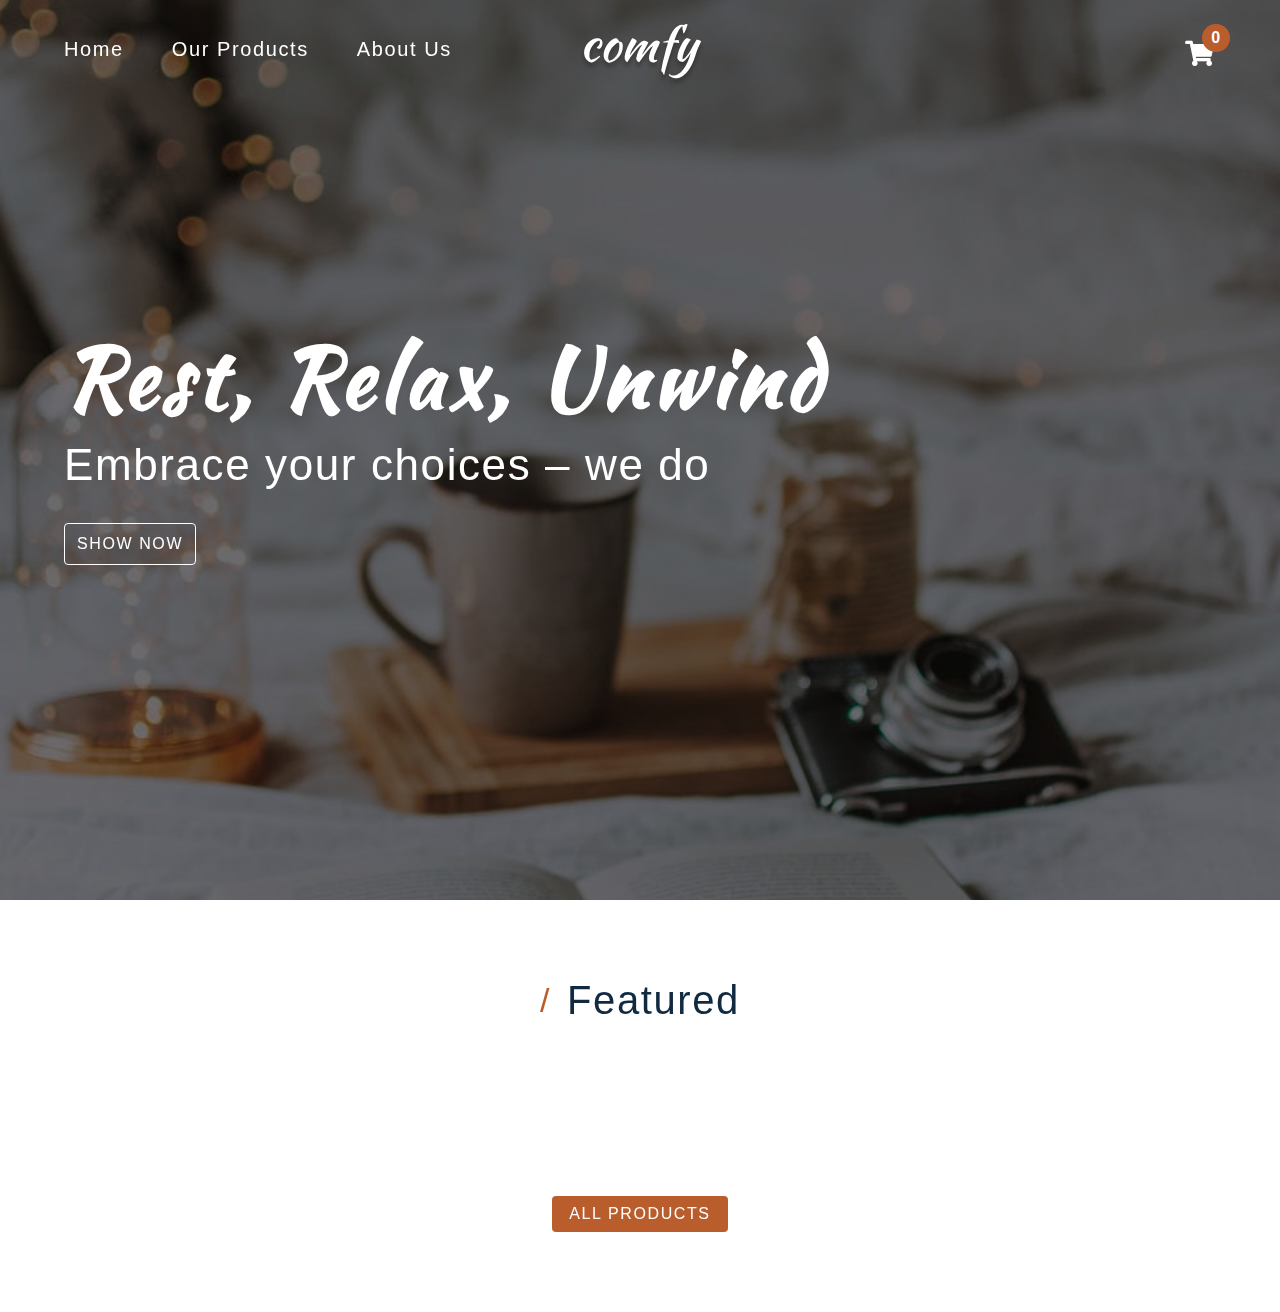
<file: index.html>
<!DOCTYPE html>
<html lang="en">
	<head>
		<meta charset="UTF-8" />
		<meta name="viewport" content="width=device-width, initial-scale=1.0" />
		<link rel="stylesheet" href="https://cdnjs.cloudflare.com/ajax/libs/font-awesome/5.14.0/css/all.min.css" />
		<link rel="stylesheet" href="styles.css" />
		<title>Home | Comfy</title>
	</head>
	<body>
		<!-- Navbar: -->
		<nav class="navbar">
			<div class="nav-center">
				<div>
					<button class="toggle-nav"><i class="fas fa-bars"></i></button>
					<ul class="nav-links">
						<li><a href="index.html" class="nav-link">Home</a></li>
						<li><a href="products.html" class="nav-link">Our products</a></li>
						<li><a href="about.html" class="nav-link">About us</a></li>
					</ul>
				</div>
				<!-- logo -->
				<img src="./images/logo-white.svg" alt="Comfy Store logo" class="nav-logo" />
				<!-- cart icon -->
				<div class="toggle-container">
					<button class="toggle-cart"><i class="fas fa-shopping-cart"></i></button>
					<span class="cart-item-count">0</span>
				</div>
			</div>
		</nav>
		<!-- Hero: -->
		<section class="hero">
			<div class="hero-container">
				<h1 class="text-slanted">rest, relax, unwind</h1>
				<h3>Embrace your choices ‒ we do</h3>
				<a href="products.html" class="hero-btn">show now</a>
			</div>
		</section>
		<!-- Sidebar: -->
		<div class="sidebar-overlay">
			<aside class="sidebar">
				<button class="sidebar-close"><i class="fas fa-times"></i></button>
				<ul class="sidebar-links">
					<li>
						<a href="index.html" class="sidebar-link"><i class="fas fa-home fa-fw"></i>Home</a>
					</li>
					<li>
						<a href="products.html" class="sidebar-link"><i class="fas fa-couch fa-fw"></i>Our products</a>
					</li>
					<li>
						<a href="about.html" class="sidebar-link"><i class="fas fa-book fa-fw"></i>About us</a>
					</li>
				</ul>
			</aside>
		</div>
		<!-- Cart: -->
		<div class="cart-overlay">
			<aside class="cart">
				<button class="cart-close"><i class="fas fa-times"></i></button>
				<header>
					<h3 class="text-slanted">your bag</h3>
				</header>
				<div class="cart-items">
					<!-- Dynamic content -->
				</div>
				<footer>
					<h3 class="cart-total text-slanted">total: $12.99</h3>
					<button class="cart-checkout btn">checkout</button>
				</footer>
			</aside>
		</div>

		<!-- Featured products: -->
		<section class="section featured">
			<div class="title">
				<h2><span>/</span>Featured</h2>
				<div class="featured-center section-center">
					<h2 class="section-loading">Loading...</h2>
					<!-- single product: -->
					<!-- <article class="product">
						<div class="product-container">
							<img src="./images/main-bcg.png" alt="Product image" class="product-img img" />
							<div class="product-icons">
								<a href="product.html?id=1" class="product-icon"><i class="fas fa-search"></i></a>
								<button class="product-cart-btn product-icon" data-id="1"><i class="fas fa-shopping-cart"></i></button>
							</div>
						</div>
						<footer>
							<p class="product-name">product name</p>
							<h4 class="product-price">$9.99</h4>
						</footer>
					</article> -->
				</div>
				<a href="products.html" class="btn">all products</a>
			</div>
		</section>

		<script type="module" src="index.js"></script>
	</body>
</html>
</file>
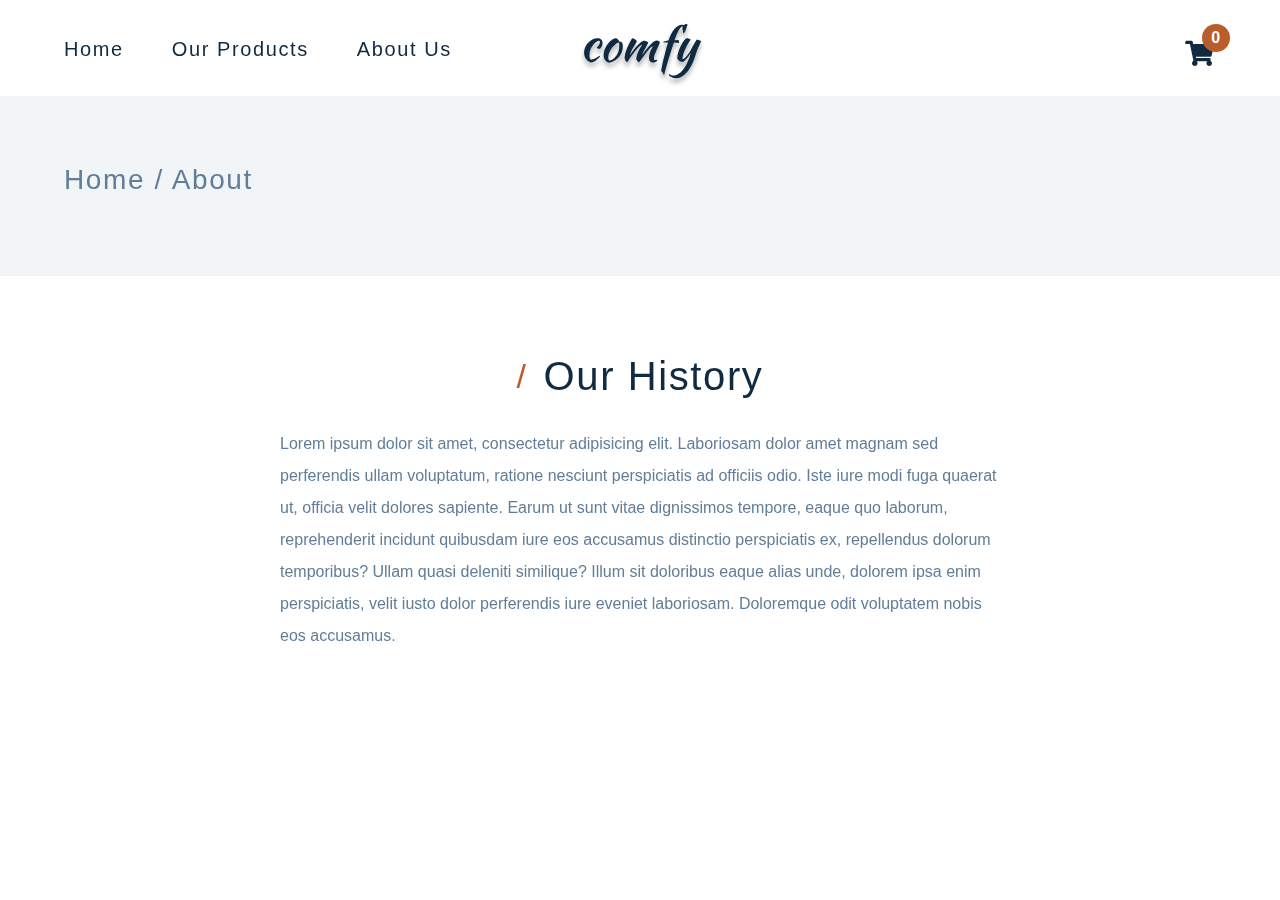
<file: about.html>
<!DOCTYPE html>
<html lang="en">
	<head>
		<meta charset="UTF-8" />
		<meta name="viewport" content="width=device-width, initial-scale=1.0" />
		<title>About | Comfy</title>
		<link rel="stylesheet" href="https://cdnjs.cloudflare.com/ajax/libs/font-awesome/5.14.0/css/all.min.css" />
		<link rel="stylesheet" href="styles.css" />
	</head>
	<body>
		<!-- Navbar: -->
		<nav class="navbar page">
			<div class="nav-center">
				<div>
					<button class="toggle-nav"><i class="fas fa-bars"></i></button>
					<ul class="nav-links">
						<li><a href="index.html" class="nav-link">Home</a></li>
						<li><a href="products.html" class="nav-link">Our products</a></li>
						<li><a href="about.html" class="nav-link">About us</a></li>
					</ul>
				</div>
				<!-- logo -->
				<img src="./images/logo-black.svg" alt="Comfy Store logo" class="nav-logo" />
				<!-- cart icon -->
				<div class="toggle-container">
					<button class="toggle-cart"><i class="fas fa-shopping-cart"></i></button>
					<span class="cart-item-count">0</span>
				</div>
			</div>
		</nav>
		<!-- Hero: -->
		<section class="page-hero">
			<div class="section-center">
				<h3 class="page-hero-title">Home / About</h3>
			</div>
		</section>
		<!-- Sidebar: -->
		<div class="sidebar-overlay">
			<aside class="sidebar">
				<button class="sidebar-close"><i class="fas fa-times"></i></button>
				<ul class="sidebar-links">
					<li>
						<a href="index.html" class="sidebar-link"><i class="fas fa-home fa-fw"></i>Home</a>
					</li>
					<li>
						<a href="products.html" class="sidebar-link"><i class="fas fa-couch fa-fw"></i>Our products</a>
					</li>
					<li>
						<a href="about.html" class="sidebar-link"><i class="fas fa-book fa-fw"></i>About us</a>
					</li>
				</ul>
			</aside>
		</div>
		<!-- Cart: -->
		<div class="cart-overlay">
			<aside class="cart">
				<button class="cart-close"><i class="fas fa-times"></i></button>
				<header>
					<h3 class="text-slanted">your bag</h3>
				</header>
				<div class="cart-items">
					<!-- Dynamic content -->
				</div>
				<footer>
					<h3 class="cart-total text-slanted">total: $12.99</h3>
					<button class="cart-checkout btn">checkout</button>
				</footer>
			</aside>
		</div>

		<!-- About: -->
		<section class="section section-center about-page">
			<div class="title">
				<h2><span>/</span>our history</h2>
			</div>
			<p class="about-text">
				Lorem ipsum dolor sit amet, consectetur adipisicing elit. Laboriosam dolor amet magnam sed perferendis ullam
				voluptatum, ratione nesciunt perspiciatis ad officiis odio. Iste iure modi fuga quaerat ut, officia velit
				dolores sapiente. Earum ut sunt vitae dignissimos tempore, eaque quo laborum, reprehenderit incidunt quibusdam
				iure eos accusamus distinctio perspiciatis ex, repellendus dolorum temporibus? Ullam quasi deleniti similique?
				Illum sit doloribus eaque alias unde, dolorem ipsa enim perspiciatis, velit iusto dolor perferendis iure eveniet
				laboriosam. Doloremque odit voluptatem nobis eos accusamus.
			</p>
		</section>

		<script type="module" src="./src/pages/about.js"></script>
	</body>
</html>
</file>
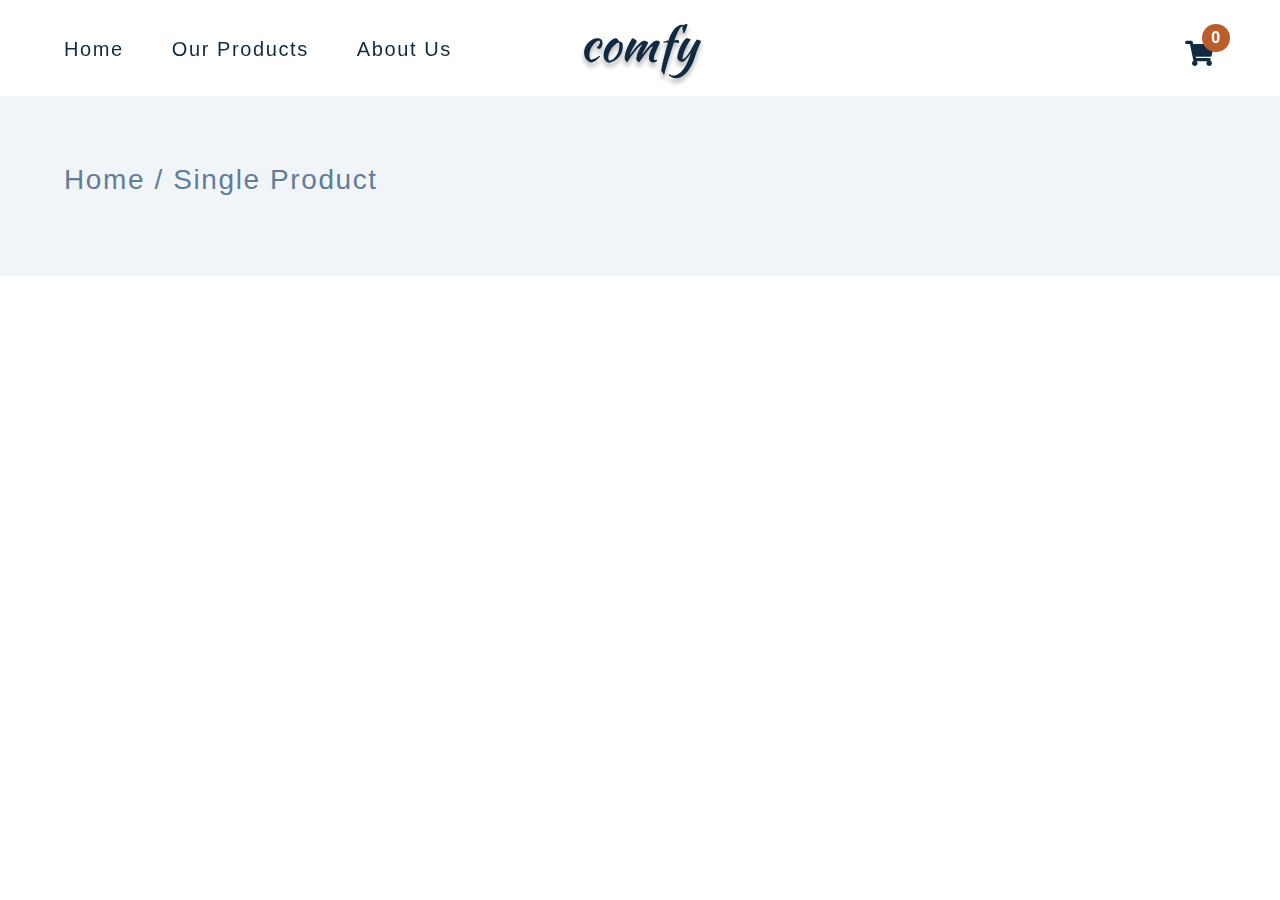
<file: product.html>
<!DOCTYPE html>
<html lang="en">
	<head>
		<meta charset="UTF-8" />
		<meta name="viewport" content="width=device-width, initial-scale=1.0" />
		<title>Single Product</title>
		<link rel="stylesheet" href="https://cdnjs.cloudflare.com/ajax/libs/font-awesome/5.14.0/css/all.min.css" />
		<link rel="stylesheet" href="styles.css" />
	</head>
	<body>
		<!-- Navbar: -->
		<nav class="navbar page">
			<div class="nav-center">
				<div>
					<button class="toggle-nav"><i class="fas fa-bars"></i></button>
					<ul class="nav-links">
						<li><a href="index.html" class="nav-link">Home</a></li>
						<li><a href="products.html" class="nav-link">Our products</a></li>
						<li><a href="about.html" class="nav-link">About us</a></li>
					</ul>
				</div>
				<!-- logo -->
				<img src="./images/logo-black.svg" alt="Comfy Store logo" class="nav-logo" />
				<!-- cart icon -->
				<div class="toggle-container">
					<button class="toggle-cart"><i class="fas fa-shopping-cart"></i></button>
					<span class="cart-item-count">0</span>
				</div>
			</div>
		</nav>
		<!-- Hero: -->
		<section class="page-hero">
			<div class="section-center">
				<h3 class="page-hero-title">Home / Single Product</h3>
			</div>
		</section>
		<!-- Sidebar: -->
		<div class="sidebar-overlay">
			<aside class="sidebar">
				<button class="sidebar-close"><i class="fas fa-times"></i></button>
				<ul class="sidebar-links">
					<li>
						<a href="index.html" class="sidebar-link"><i class="fas fa-home fa-fw"></i>Home</a>
					</li>
					<li>
						<a href="products.html" class="sidebar-link"><i class="fas fa-couch fa-fw"></i>Our products</a>
					</li>
					<li>
						<a href="about.html" class="sidebar-link"><i class="fas fa-book fa-fw"></i>About us</a>
					</li>
				</ul>
			</aside>
		</div>
		<!-- Cart: -->
		<div class="cart-overlay">
			<aside class="cart">
				<button class="cart-close"><i class="fas fa-times"></i></button>
				<header>
					<h3 class="text-slanted">your bag</h3>
				</header>
				<div class="cart-items">
					<!-- Dynamic content -->
				</div>
				<footer>
					<h3 class="cart-total text-slanted">total: $12.99</h3>
					<button class="cart-checkout btn">checkout</button>
				</footer>
			</aside>
		</div>

		<!-- Product info: -->
		<section class="single-product">
			<div class="section-center single-product-center">
				<!-- <img src="./images/main-bcg.png" alt="something" class="single-product-img img" />
				<article class="single-product-info">
					<div>
						<h2 class="single-product-title">Something</h2>
						<p class="single-product-company text-slanted">by Company</p>
						<p class="single-product-price">$00.00</p>
						<div class="single-product-colors"></div>
						<p class="single-product-desc">
							Lorem, ipsum dolor sit amet consectetur adipisicing elit. Quam nulla veritatis laudantium deserunt ea, sed
							dolore expedita maiores eum necessitatibus?
						</p>
						<button class="addToCartBtn btn" data-id="">add to cart</button>
					</div>
				</article>
			</div> -->
		</section>
		<div class="page-loading"><h2>Loading...</h2></div>

		<script type="module" src="./src/pages/product.js"></script>
	</body>
</html>
</file>
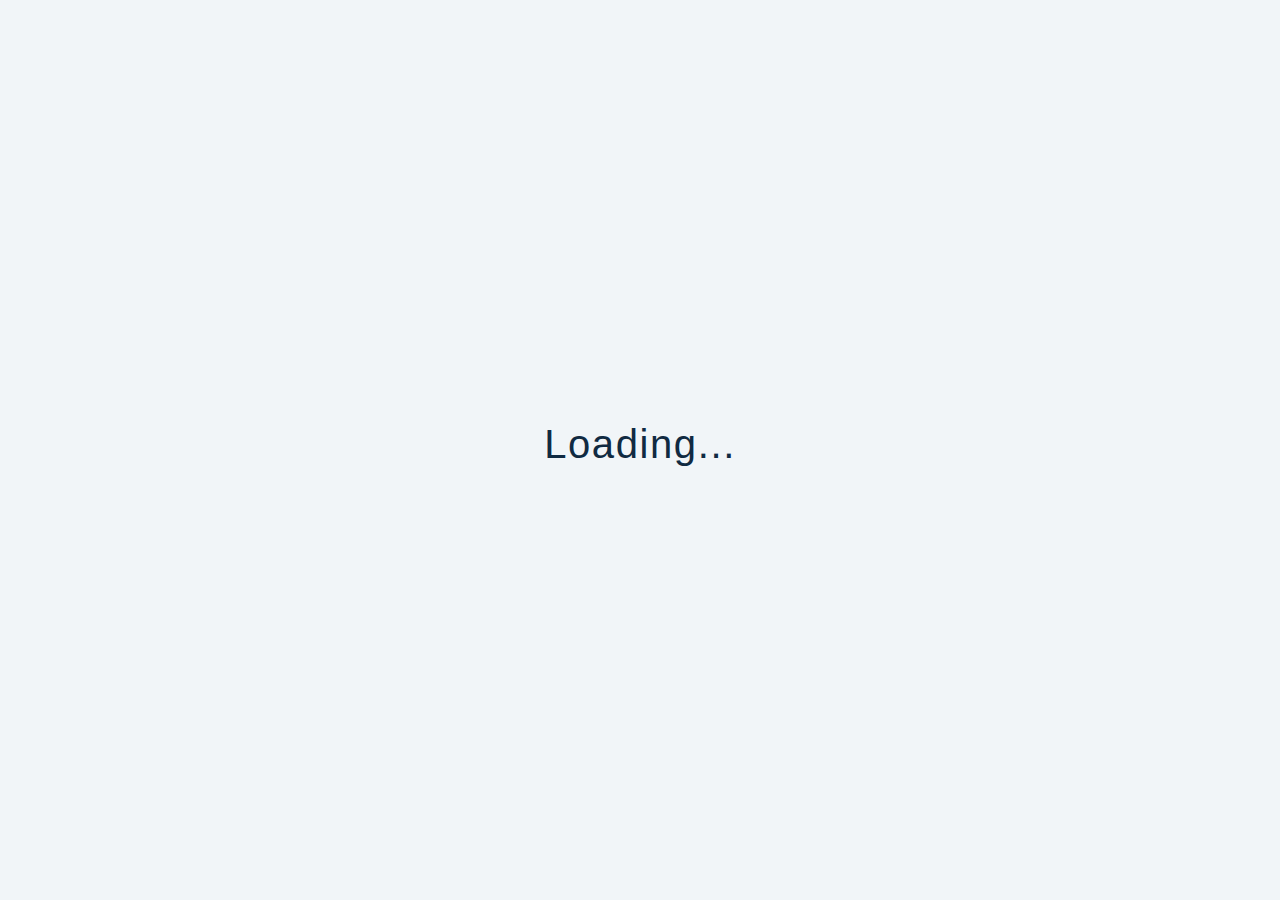
<file: products.html>
<!DOCTYPE html>
<html lang="en">
	<head>
		<meta charset="UTF-8" />
		<meta name="viewport" content="width=device-width, initial-scale=1.0" />
		<title>Products | Comfy</title>
		<link rel="stylesheet" href="https://cdnjs.cloudflare.com/ajax/libs/font-awesome/5.14.0/css/all.min.css" />
		<link rel="stylesheet" href="styles.css" />
	</head>
	<body>
		<!-- Navbar: -->
		<nav class="navbar page">
			<div class="nav-center">
				<div>
					<button class="toggle-nav"><i class="fas fa-bars"></i></button>
					<ul class="nav-links">
						<li><a href="index.html" class="nav-link">Home</a></li>
						<li><a href="products.html" class="nav-link">Our products</a></li>
						<li><a href="about.html" class="nav-link">About us</a></li>
					</ul>
				</div>
				<!-- logo -->
				<img src="./images/logo-black.svg" alt="Comfy Store logo" class="nav-logo" />
				<!-- cart icon -->
				<div class="toggle-container">
					<button class="toggle-cart"><i class="fas fa-shopping-cart"></i></button>
					<span class="cart-item-count">0</span>
				</div>
			</div>
		</nav>
		<!-- Hero: -->
		<section class="page-hero">
			<div class="section-center">
				<h3 class="page-hero-title">Home / Our Products</h3>
			</div>
		</section>
		<!-- Sidebar: -->
		<div class="sidebar-overlay">
			<aside class="sidebar">
				<button class="sidebar-close"><i class="fas fa-times"></i></button>
				<ul class="sidebar-links">
					<li>
						<a href="index.html" class="sidebar-link"><i class="fas fa-home fa-fw"></i>Home</a>
					</li>
					<li>
						<a href="products.html" class="sidebar-link"><i class="fas fa-couch fa-fw"></i>Our products</a>
					</li>
					<li>
						<a href="about.html" class="sidebar-link"><i class="fas fa-book fa-fw"></i>About us</a>
					</li>
				</ul>
			</aside>
		</div>
		<!-- Cart: -->
		<div class="cart-overlay">
			<aside class="cart">
				<button class="cart-close"><i class="fas fa-times"></i></button>
				<header>
					<h3 class="text-slanted">your bag</h3>
				</header>
				<div class="cart-items">
					<!-- Dynamic content -->
				</div>
				<footer>
					<h3 class="cart-total text-slanted">total: $12.99</h3>
					<button class="cart-checkout btn">checkout</button>
				</footer>
			</aside>
		</div>

		<!-- Products:  -->
		<section class="products">
			<div class="filters">
				<div class="filters-container">
					<form action="" class="input-form">
						<input type="text" placeholder="search..." name="" id="" class="search-input" />
					</form>
					<!-- filter by category: -->
					<h4>Company</h4>
					<article class="companies">
						<!-- <button class="company-btn">all</button> -->
					</article>
					<!-- filter by price: -->
					<h4>Price</h4>
					<form action="" class="price-form">
						<input type="range" name="" id="" min="0" value="100" max="100" class="price-filter" />
						<p class="price-value"><!-- (max) --></p>
					</form>
				</div>
			</div>

			<div class="products-container"><!--  --></div>
		</section>
		<div class="page-loading">
			<h2>Loading...</h2>
		</div>

		<script type="module" src="./src/pages/products.js"></script>
	</body>
</html>
</file>
<file: styles.css>
@import url('https://fonts.googleapis.com/css2?family=Kaushan+Script&display=swap');
/*
=============== 
Variables
===============
*/

:root {
	/* dark shades of primary color*/
	--clr-primary-1: hsl(21, 91%, 17%);
	--clr-primary-2: hsl(21, 84%, 25%);
	--clr-primary-3: hsl(21, 81%, 29%);
	--clr-primary-4: hsl(21, 77%, 34%);
	/* primary/main color */
	--clr-primary-5: hsl(21, 62%, 45%);
	/* lighter shades of primary color */
	--clr-primary-6: hsl(21, 57%, 50%);
	--clr-primary-7: hsl(21, 65%, 59%);
	--clr-primary-8: hsl(21, 80%, 74%);
	--clr-primary-9: hsl(21, 94%, 87%);
	--clr-primary-10: hsl(21, 100%, 94%);
	/* darkest grey - used for headings */
	--clr-grey-1: #102a42;
	--clr-grey-2: hsl(211, 39%, 23%);
	--clr-grey-3: hsl(209, 34%, 30%);
	--clr-grey-4: hsl(209, 28%, 39%);
	/* grey used for paragraphs */
	--clr-grey-5: hsl(210, 22%, 49%);
	--clr-grey-6: hsl(209, 23%, 60%);
	--clr-grey-7: hsl(211, 27%, 70%);
	--clr-grey-8: hsl(210, 31%, 80%);
	--clr-grey-9: hsl(212, 33%, 89%);
	--clr-grey-10: hsl(210, 36%, 96%);
	--clr-white: #fff;
	--clr-red-dark: hsl(360, 67%, 44%);
	--clr-red-light: hsl(360, 71%, 66%);
	--clr-green-dark: hsl(125, 67%, 44%);
	--clr-green-light: hsl(125, 71%, 66%);
	--clr-black: #222;

	--transition: all 0.3s linear;
	--spacing: 0.1rem;
	--radius: 0.25rem;
	--light-shadow: 0 5px 15px rgba(0, 0, 0, 0.1);
	--dark-shadow: 0 5px 15px rgba(0, 0, 0, 0.2);
	--max-width: 1170px;
	--fixed-width: 620px;
}
/*
=============== 
Global Styles
===============
*/

*,
::after,
::before {
	margin: 0;
	padding: 0;
	box-sizing: border-box;
}
body {
	font-family: -apple-system, BlinkMacSystemFont, 'Segoe UI', Roboto, Oxygen, Ubuntu, Cantarell, 'Open Sans',
		'Helvetica Neue', sans-serif;
	background: var(--clr-white);
	color: var(--clr-grey-1);
	line-height: 1.5;
	font-size: 0.875rem;
}
ul {
	list-style-type: none;
}
a {
	text-decoration: none;
}
h1,
h2,
h3,
h4 {
	letter-spacing: var(--spacing);
	text-transform: capitalize;
	line-height: 1.25;
	margin-bottom: 0.75rem;
	font-weight: 400;
}
h1 {
	font-size: 3rem;
}
h2 {
	font-size: 2rem;
}
h3 {
	font-size: 1.25rem;
}
h4 {
	font-size: 0.875rem;
}
p {
	margin-bottom: 1.25rem;
	color: var(--clr-grey-5);
}
@media screen and (min-width: 800px) {
	h1 {
		font-size: 4rem;
	}
	h2 {
		font-size: 2.5rem;
	}
	h3 {
		font-size: 1.75rem;
	}
	h4 {
		font-size: 1rem;
	}
	body {
		font-size: 1rem;
	}
	h1,
	h2,
	h3,
	h4 {
		line-height: 1;
	}
}
.img {
	width: 100%;
	display: block;
}
.text-slanted {
	font-family: 'Kaushan Script', cursive;
}
.section-center {
	width: 90vw;
	max-width: var(--max-width);
	margin: 0 auto;
}
.section {
	padding: 5rem 0;
}
.btn {
	background: var(--clr-primary-5);
	color: var(--clr-white);
	border-radius: var(--radius);
	padding: 0.375rem 0.75rem;
	text-transform: uppercase;
	letter-spacing: var(--spacing);
	display: inline-block;
	-webkit-transition: var(--transition);
	transition: var(--transition);
	border-color: transparent;
	cursor: pointer;
}
.btn:hover {
	background: var(--clr-primary-7);
	color: var(--clr-black);
}
.section-loading {
	text-align: center;
	position: absolute;
	top: 2rem;
	left: 50%;
	-webkit-transform: translate(-50%, -50%);
	transform: translate(-50%, -50%);
	text-align: center;
}
.page-loading {
	position: fixed;
	top: 0;
	left: 0;
	width: 100%;
	height: 100%;
	background: var(--clr-grey-10);
	display: -webkit-box;
	display: flex;
	-webkit-box-align: center;
	align-items: center;
	-webkit-box-pack: center;
	justify-content: center;
}
/*
=============== 
Navbar
===============
*/

.navbar {
	height: 6rem;
	background: transparent;
	display: -webkit-box;
	display: flex;
	-webkit-box-align: center;
	align-items: center;
	-webkit-box-pack: center;
	justify-content: center;
}

.nav-center {
	width: 90vw;
	max-width: var(--max-width);
	display: -webkit-box;
	display: flex;
	-webkit-box-pack: justify;
	justify-content: space-between;
	-webkit-box-align: center;
	align-items: center;
}
.nav-links {
	display: none;
}
.toggle-nav {
	background: var(--clr-primary-5);
	border-color: transparent;
	color: var(--clr-white);
	width: 3.75rem;
	height: 2.25rem;
	display: -webkit-box;
	display: flex;
	-webkit-box-align: center;
	align-items: center;
	-webkit-box-pack: center;
	justify-content: center;
	font-size: 1.5rem;
	border-radius: 2rem;
	cursor: pointer;
	-webkit-transition: var(--transition);
	transition: var(--transition);
}
.toggle-nav:hover {
	background: var(--clr-primary-3);
}
.toggle-container {
	position: relative;
	margin-top: 0.75rem;
}
.toggle-cart {
	background: transparent;
	border-color: transparent;
	font-size: 1.6rem;
	color: var(--clr-white);
	cursor: pointer;
}
.cart-item-count {
	position: absolute;
	top: -0.85rem;
	right: -0.85rem;
	background: var(--clr-primary-5);
	width: 1.75rem;
	height: 1.75rem;
	display: grid;
	place-items: center;
	border-radius: 50%;
	color: var(--clr-white);
	font-weight: bold;
	font-size: 1rem;
}
@media screen and (min-width: 800px) {
	.nav-center {
		position: relative;
	}
	.nav-logo {
		position: absolute;
		top: 50%;
		left: 65%;
		-webkit-transform: translate(-50%, -50%);
		transform: translate(-50%, -50%);
	}
	.toggle-nav {
		display: none;
	}
	.nav-links {
		display: -webkit-box;
		display: flex;
		font-size: 1.5rem;
		text-transform: capitalize;
	}
	.nav-link {
		color: var(--clr-white);
		margin-right: 3rem;
		letter-spacing: var(--spacing);
		-webkit-transition: var(--transition);
		transition: var(--transition);
		font-size: 1.25rem;
	}
	.nav-link:hover {
		color: var(--clr-primary-5);
	}
}
@media screen and (min-width: 992px) {
	.nav-logo {
		left: 50%;
	}
}
/* page navbar */
.page .nav-link {
	color: var(--clr-grey-1);
}
.page .nav-link:hover {
	color: var(--clr-primary-5);
}
.page .toggle-cart {
	color: var(--clr-grey-1);
}
/*
=============== 
Hero
===============
*/
.hero {
	min-height: 100vh;
	margin-top: -6rem;
	background: -webkit-gradient(linear, left top, left bottom, from(rgba(0, 0, 0, 0.5)), to(rgba(0, 0, 0, 0.5))),
		url(./images/main-bcg.png) center/cover;
	background: linear-gradient(rgba(0, 0, 0, 0.5), rgba(0, 0, 0, 0.5)), url(./images/main-bcg.png) center/cover;
	display: grid;
	place-items: center;
	color: var(--clr-white);
}
.hero-container {
	width: 90vw;
	max-width: var(--max-width);
}
.hero h1 {
	font-weight: 700;
}
.hero h3 {
	text-transform: none;
	font-size: 1.5rem;
}
.hero-btn {
	color: var(--clr-white);
	background: transparent;
	border: 1px solid var(--clr-white);
	padding: 0.5rem 0.75rem;
	display: inline-block;
	margin-top: 0.75rem;
	text-transform: uppercase;
	letter-spacing: var(--spacing);
	border-radius: var(--radius);
	-webkit-transition: var(--transition);
	transition: var(--transition);
}
.hero-btn:hover {
	background: var(--clr-white);
	color: var(--clr-primary-5);
}

@media screen and (min-width: 800px) {
	.hero h3 {
		font-size: 1.5rem;
		margin: 1rem 0;
	}
}

@media screen and (min-width: 992px) {
	.hero h1 {
		font-size: 5.25rem;
		letter-spacing: 5px;
	}
	.hero h3 {
		font-size: 2.75rem;
		margin: 1.5rem 0;
	}
}

/*
=============== 
Sidebar
===============
*/
.sidebar-overlay {
	position: fixed;
	top: 0;
	left: 0;
	width: 100%;
	height: 100%;
	display: grid;
	place-items: center;
	z-index: -1;
	-webkit-transition: var(--transition);
	transition: var(--transition);
	opacity: 0;
	background: rgba(0, 0, 0, 0.5);
}
.sidebar-overlay.show {
	opacity: 1;
	z-index: 100;
}
.sidebar {
	width: 90vw;
	height: 95vh;
	max-width: var(--fixed-width);
	background: var(--clr-white);
	border-radius: var(--radius);
	box-shadow: var(--dark-shadow);
	position: relative;
	padding: 4rem;
	-webkit-transform: scale(0);
	transform: scale(0);
}
.show .sidebar {
	-webkit-transform: scale(1);
	transform: scale(1);
}
.sidebar-close {
	font-size: 2rem;
	background: transparent;
	border-color: transparent;
	color: var(--clr-grey-5);
	position: absolute;
	top: 1rem;
	right: 1rem;
	cursor: pointer;
}
.sidebar-link {
	font-size: 1.5rem;
	text-transform: capitalize;
	color: var(--clr-grey-1);
}
.sidebar-link i {
	color: var(--clr-grey-5);
	margin-right: 1rem;
	margin-bottom: 1rem;
}
@media screen and (min-width: 800px) {
	.sidebar-overlay {
		display: none;
	}
}
/*
=============== 
Cart
===============
*/
.cart-overlay {
	position: fixed;
	top: 0;
	left: 0;
	width: 100%;
	height: 100%;
	background: rgba(0, 0, 0, 0.5);
	-webkit-transition: var(--transition);
	transition: var(--transition);
	opacity: 0;
	z-index: -1;
}
.cart-overlay.show {
	opacity: 1;
	z-index: 100;
}
.cart {
	position: fixed;
	top: 0;
	right: 0;
	width: 100%;
	height: 100%;
	max-width: 400px;
	background: var(--clr-grey-10);
	padding: 3rem 1rem 0 1rem;
	display: grid;
	grid-template-rows: auto 1fr auto;
	-webkit-transition: var(--transition);
	transition: var(--transition);
	-webkit-transform: translateX(100%);
	transform: translateX(100%);
	overflow: scroll;
}
.show .cart {
	-webkit-transform: translateX(0);
	transform: translateX(0);
}
.cart-close {
	font-size: 2rem;
	background: transparent;
	border-color: transparent;
	color: var(--clr-grey-5);
	position: absolute;
	top: 0.5rem;
	left: 1rem;
	cursor: pointer;
}
.cart header {
	text-align: center;
}
.cart header h3 {
	font-weight: 500;
}
.cart-total {
	text-align: center;
	margin-bottom: 2rem;
	font-weight: 500;
}
.cart-checkout {
	display: block;
	width: 75%;
	margin: 0 auto;
	margin-bottom: 3rem;
}
/* cart item */
.cart-item {
	margin: 1rem 0;
	display: grid;
	grid-template-columns: auto 1fr auto;

	-webkit-column-gap: 1.5rem;

	-moz-column-gap: 1.5rem;

	column-gap: 1.5rem;
	-webkit-box-align: center;
	align-items: center;
}
.cart-item-img {
	width: 75px;
	height: 50px;
	-o-object-fit: cover;
	object-fit: cover;
	border-radius: var(--radius);
}
.cart-item-name {
	margin-bottom: 0.15rem;
}
.cart-item-price {
	margin-bottom: 0;
	font-size: 0.75rem;
	color: var(--clr-grey-3);
}
.cart-item-remove-btn {
	background: transparent;
	border-color: transparent;
	color: var(--clr-grey-5);
	letter-spacing: var(--spacing);
	cursor: pointer;
}
.cart-item-amount {
	margin-bottom: 0;
	text-align: center;
	color: var(--clr-grey-3);
	line-height: 1;
}
.cart-item-increase-btn,
.cart-item-decrease-btn {
	background: transparent;
	border-color: transparent;
	color: var(--clr-primary-5);
	cursor: pointer;
	font-size: 0.85rem;
	padding: 0.25rem;
}
/*
=============== 
Title
===============
*/

.title h2 {
	display: -webkit-box;
	display: flex;
	-webkit-box-pack: center;
	justify-content: center;
	-webkit-box-align: center;
	align-items: center;
	font-weight: 500;
}
.title span {
	color: var(--clr-primary-5);
	font-size: 0.85em;
	margin-right: 1rem;
}
/*
=============== 
product
===============
*/
.product-img {
	height: 15rem;
	-o-object-fit: cover;
	object-fit: cover;
	border-radius: var(--radius);
}
.product-container {
	position: relative;
}
.product-icons {
	position: absolute;
	top: 50%;
	left: 50%;
	-webkit-transform: translate(-50%, -50%);
	transform: translate(-50%, -50%);
	opacity: 0;
	display: -webkit-box;
	display: flex;
	-webkit-transition: var(--transition);
	transition: var(--transition);
}
.product-icon {
	width: 2.25rem;
	height: 2.25rem;
	background: var(--clr-primary-5);
	color: var(--clr-white);
	display: grid;
	place-items: center;
	border-radius: 50%;
	-webkit-transition: var(--transition);
	transition: var(--transition);
	cursor: pointer;
	font-size: 1rem;
	border-color: transparent;
	margin: 0 0.5rem;
}
.product-icon:hover {
	background: var(--clr-primary-7);
}
.product-container:hover .product-icons {
	opacity: 1;
}
.product footer {
	padding: 0.75rem 0;
	text-align: center;
}
.product-name {
	margin-bottom: 0.25rem;
	text-transform: capitalize;
	letter-spacing: var(--spacing);
}
.product-price {
	margin-bottom: 0;
	color: var(--clr-grey-3);
	font-weight: 700;
}

.featured-center {
	margin: 3rem auto 2rem auto;
	display: grid;
	gap: 1rem;
	min-height: 6rem;
	position: relative;
}
.featured .btn {
	display: block;
	width: 11rem;
	margin: 0 auto;
	text-align: center;
}
@media screen and (min-width: 992px) {
	.featured-center {
		display: grid;
		grid-template-columns: 1fr 1fr;
	}
}
@media screen and (min-width: 1200px) {
	.featured-center {
		display: grid;
		grid-template-columns: 1fr 1fr 1fr;
	}
	.product .img {
		height: 13rem;
	}
}
/*
=============== 
About Page
===============
*/
.about-text {
	line-height: 2;
	max-width: 45em;
	margin: 0 auto;
	margin-top: 2rem;
}

/*
=============== 
Products Page
===============
*/
.products {
	width: 90vw;
	display: grid;
	grid-gap: 1rem;
	margin: 4rem auto;
	max-width: var(--max-width);
	position: relative;
}
.filters-container {
	position: -webkit-sticky;
	position: sticky;
	top: 1rem;
}
.filters h4 {
	font-weight: 500;
	margin: 1.5rem 0 0.5rem;
}

.search-input {
	padding: 0.5rem;
	background: var(--clr-grey-10);
	border-radius: var(--radius);
	border-color: transparent;
	letter-spacing: var(--spacing);
}
.search-input::-webkit-input-placeholder {
	text-transform: capitalize;
}
.search-input::-moz-placeholder {
	text-transform: capitalize;
}
.search-input:-ms-input-placeholder {
	text-transform: capitalize;
}
.search-input::-ms-input-placeholder {
	text-transform: capitalize;
}
.search-input::placeholder {
	text-transform: capitalize;
}
.companies {
	display: -webkit-box;
	display: flex;
	flex-wrap: wrap;
}
.company-btn {
	display: block;
	margin: 0.25em 0;
	padding: 0.25rem;
	text-transform: capitalize;
	background: transparent;
	border-color: transparent;
	letter-spacing: var(--spacing);
	color: var(--clr-grey-5);
	cursor: pointer;
	-webkit-transition: var(--transition);
	transition: var(--transition);
}
.company-btn:hover {
	color: var(--clr-grey-3);
}
.price-filter {
	background: var(--clr-grey-5) !important;
	color: var(--clr-grey-5);
}
@media screen and (min-width: 768px) {
	.products {
		grid-template-columns: 200px 1fr;
	}
	.categories {
		position: -webkit-sticky;
		position: sticky;
		top: 1rem;
	}
}
@media screen and (min-width: 992px) {
	.products-container {
		display: grid;
		grid-template-columns: repeat(2, 1fr);
		gap: 1rem;
	}
	.products-container .product-img {
		height: 10rem;
	}
	.products-container .product-name {
		font-size: 0.85rem;
	}
	.products-container .product-price {
		font-size: 0.85rem;
	}
}
@media screen and (min-width: 1170px) {
	.products-container {
		grid-template-columns: repeat(3, 1fr);
	}
}
.filter-error {
	position: absolute;
	top: 5rem;
	left: 0;
	width: 100%;
	text-align: center;
	margin-top: 4rem;
}
/*
=============== 
Single Product Page
===============
*/
.page-hero {
	min-height: 20vh;
	display: grid;
	place-items: center;
	background: var(--clr-grey-10);
	color: var(--clr-grey-5);
}
.page-hero-title {
	font-weight: 500;
}
.single-product {
	padding: 2rem 0;
}
.single-product-center {
	margin: 2rem auto;
	display: grid;
	gap: 1rem 2rem;
}
.single-product-img {
	height: 25rem;
	border-radius: var(--radius);
	-o-object-fit: cover;
	object-fit: cover;
}
.single-product-company {
	font-size: 1.2rem;
	color: var(--clr-grey-8);
	text-transform: uppercase;
	letter-spacing: var(--spacing);
	margin-bottom: 1.25rem;
}
.single-product-price {
	color: var(--clr-grey-3);
	font-size: 1.25rem;
	font-weight: 500;
}

.product-color {
	display: inline-block;
	width: 1rem;
	height: 1rem;
	border-radius: 50%;
	background: #222;
	margin: 0.5rem 0.5rem 1.5rem 0;
}

.single-product-desc {
	max-width: 25em;
	line-height: 1.8;
}
@media screen and (min-width: 992px) {
	.single-product-center {
		grid-template-columns: 1fr 1fr;
	}
}
</file>
